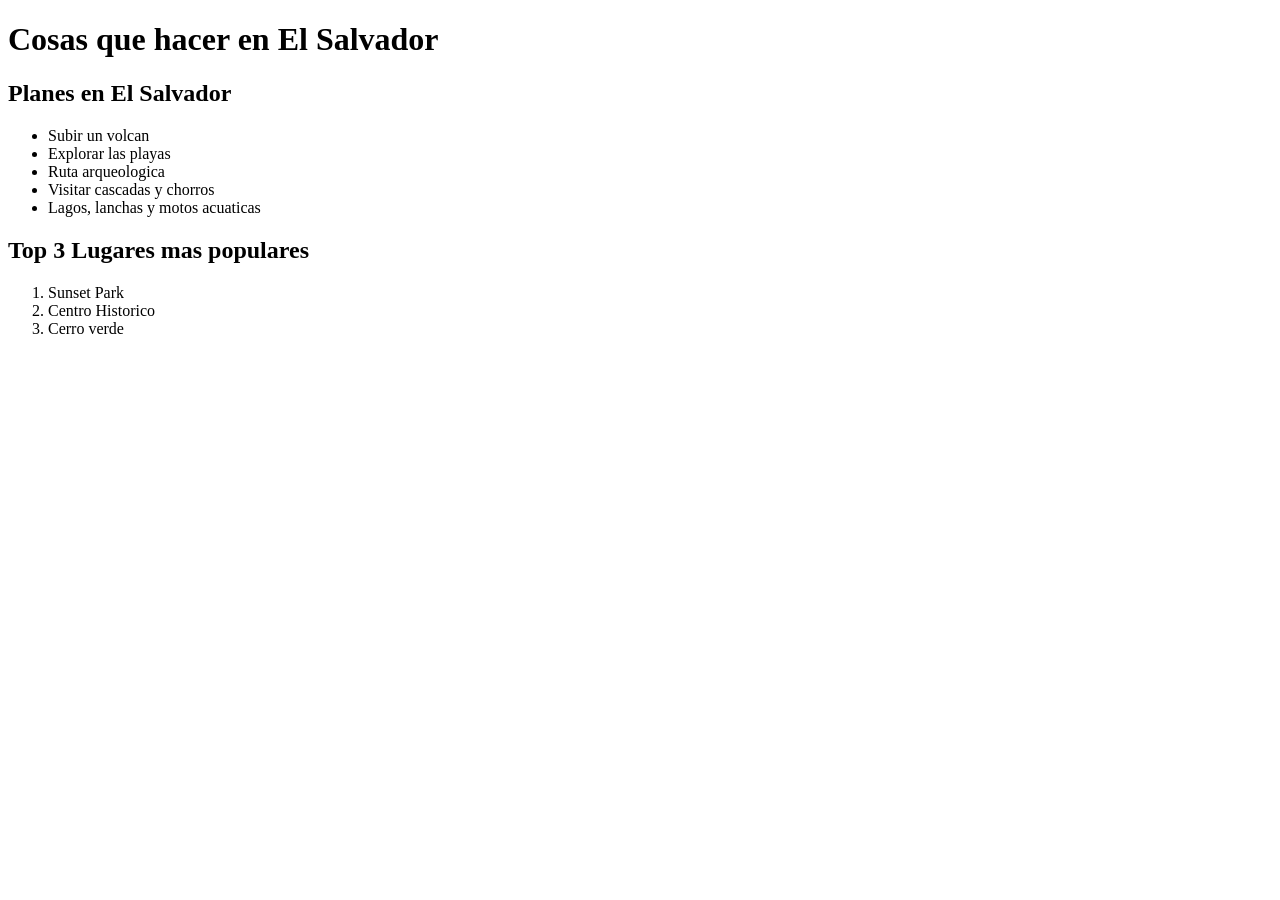
<file: Practica 3A/Index.html>
<!DOCTYPE html>
<html lang="en">
<head>
    <meta charset="UTF-8">
    <meta name="viewport" content="width=device-width, initial-scale=1.0">
    <title>Document</title>
</head>
<body>
    <h1>Cosas que hacer en El Salvador</h1>
    <h2>Planes en El Salvador</h2>
    <ul>
        <li>Subir un volcan</li>
        <li>Explorar las playas</li>
        <li>Ruta arqueologica</li>
        <li>Visitar cascadas y chorros</li>
        <li>Lagos, lanchas y motos acuaticas </li>
    </ul>
    <h2>Top 3 Lugares mas populares</h2>
    <ol>
        <li>Sunset Park</li>
        <li>Centro Historico</li>
        <li> Cerro verde</li>
    </ol>
    
</body>
</html>
</file>
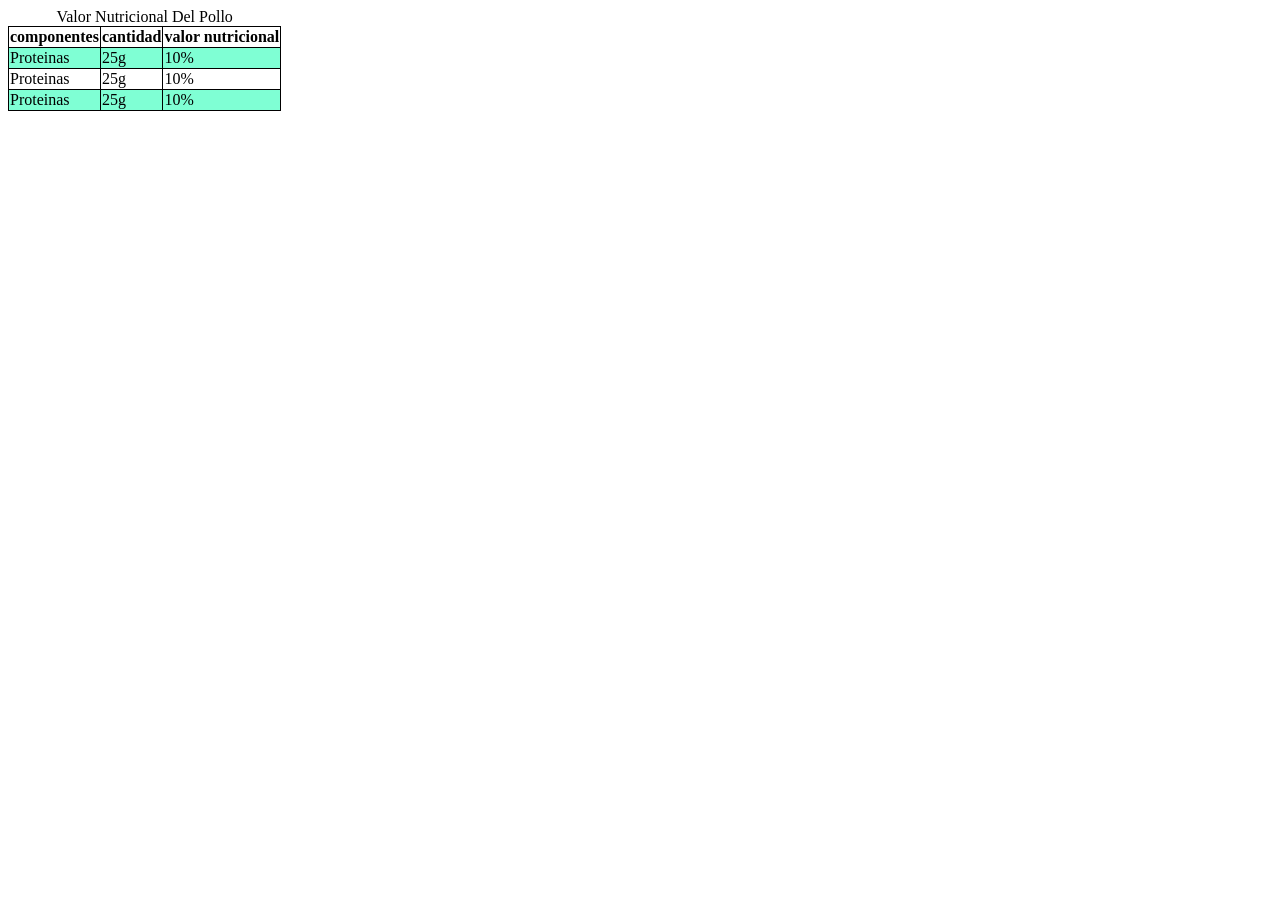
<file: Practica 4A/Index.html>
<!DOCTYPE html>
<html lang="en">
<head>
    <meta charset="UTF-8">
    <meta name="viewport" content="width=device-width, initial-scale=1.0">
    <title>Document</title>
    <style>
        table, th, td{
            border: 1px solid black ;
            border-collapse: collapse;       
        }

        tr:nth-child(even){
            background-color: aquamarine;
        }
    </style>
</head>
<body>

    <table>
        <caption>Valor Nutricional Del Pollo</caption>
        <tr> 
            <th>componentes</th>
            <th>cantidad</th>
            <th>valor nutricional</th>
        </tr>

        <tr>
            <td> Proteinas</td>
            <td> 25g</td>
            <td>10%</td>
        </tr>

         <tr>
            <td> Proteinas</td>
            <td> 25g</td>
            <td>10%</td>
        </tr>

         <tr>
            <td> Proteinas</td>
            <td> 25g</td>
            <td>10%</td>
        </tr>
    </table>
    
</body>
</html>
</file>
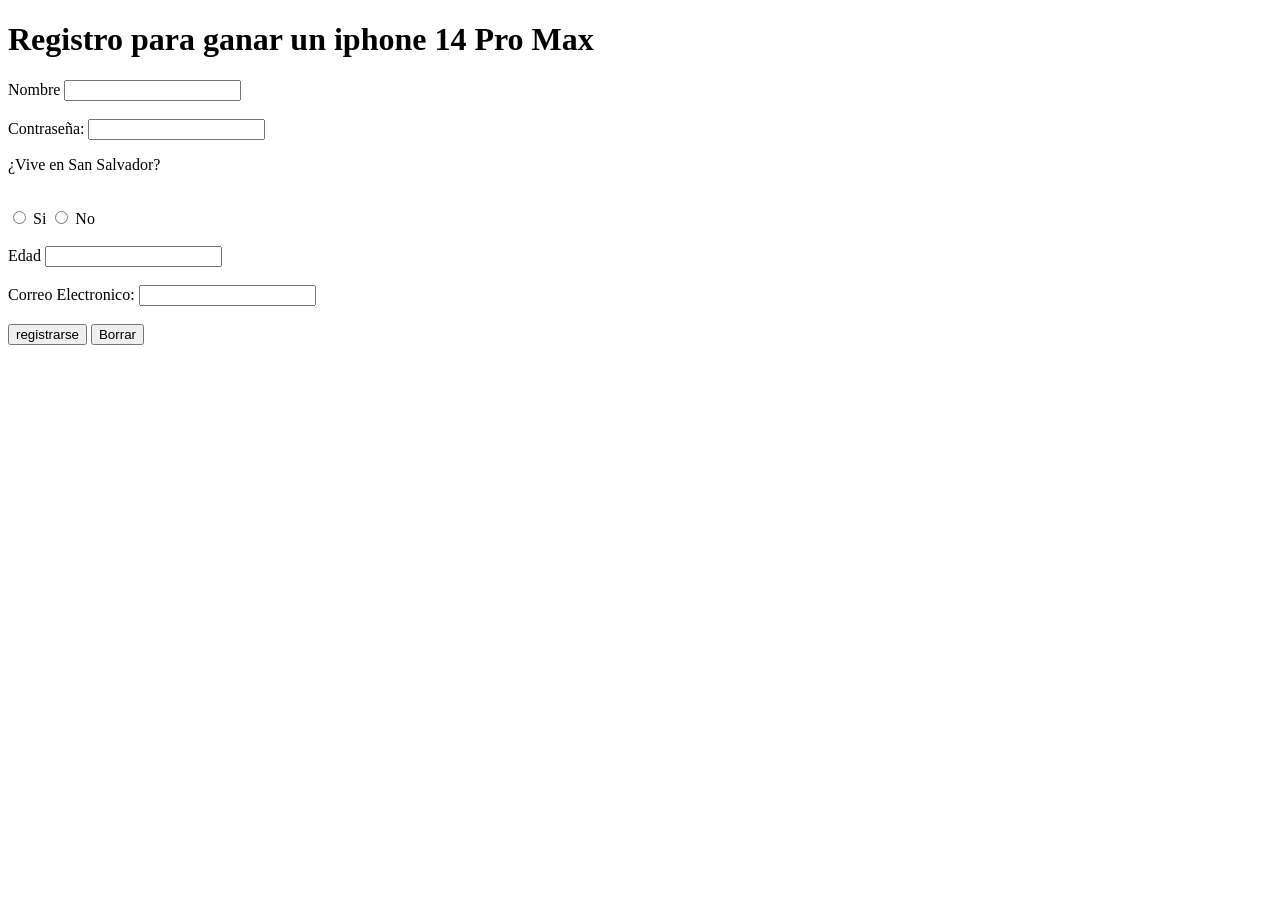
<file: Practica 5A/Index.html>
<!DOCTYPE html>
<html lang="en">
<head>
    <meta charset="UTF-8">
    <meta name="viewport" content="width=device-width, initial-scale=1.0">
    <title>Registro iphone</title>
</head>
<body>
    <h1>Registro para ganar un iphone 14 Pro Max</h1>
    <form>
        <label for="nombre">Nombre</label>
        <input type="text" id="Nombre" name="nombre">
        <br>
        <br>
        
        <label for="clave"> Contraseña:</label>
        <input type="password" id="clave" name="clave">
        <p>¿Vive en San Salvador?</p>
        <br>

        <input type="radio" id="si" name="residencia">
        <label for="si">Si</label>

        <input type="radio" id="no" name="residencia">
        <label for="no">No</label> <br> <br>

        <label for="edad">Edad</label>
        <input type="number" id="edad" name="edad">
        <br>
        <br>

        <label for="correo">Correo Electronico:</label>
        <input type="email" id="correo" name="correo">
        <br>
        <br>

        <input type="submit" value="registrarse">
        <input type="reset" value="Borrar">

    </form>
    
    
</body>
</html>
</file>
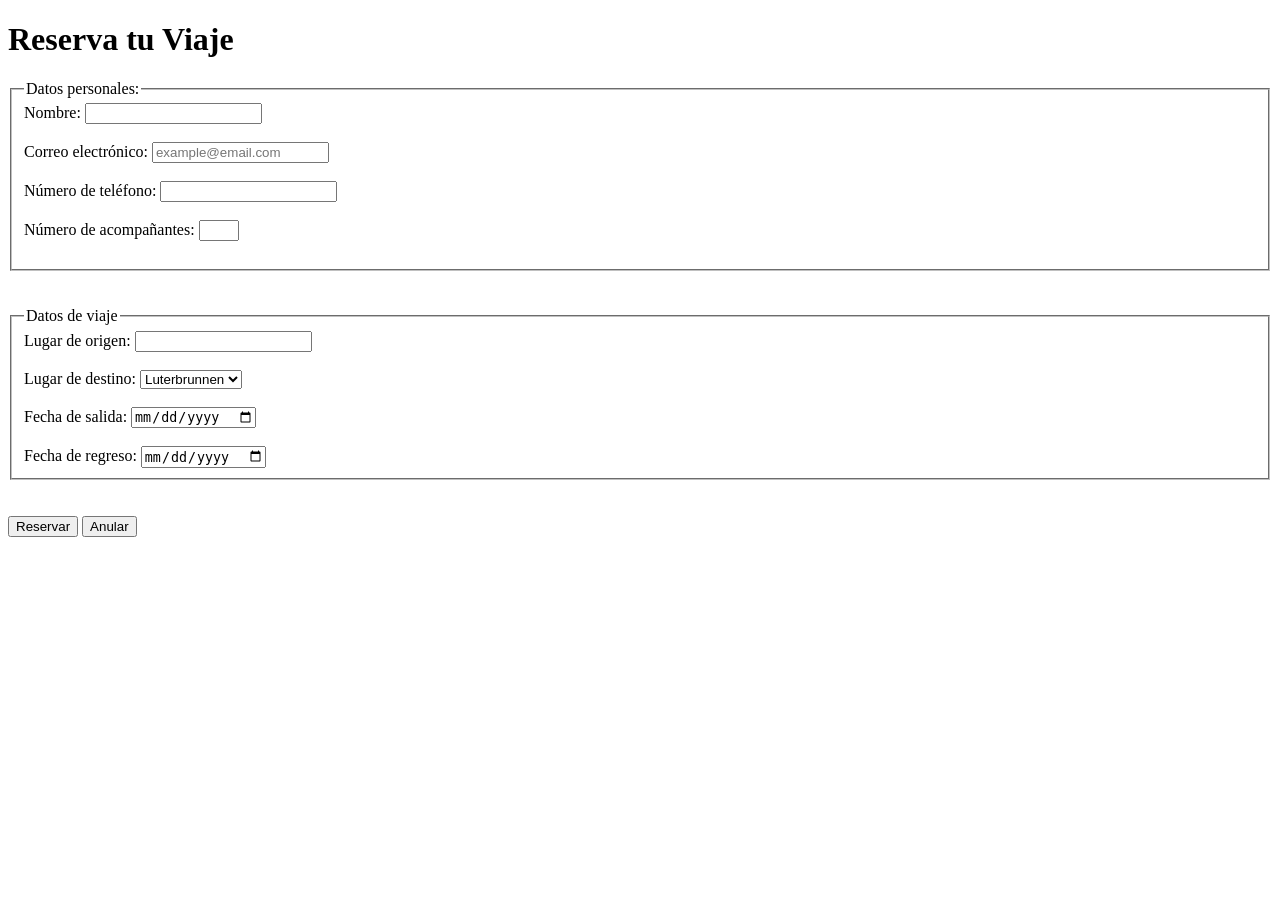
<file: Practica 6/index.html>
<!DOCTYPE html>
<html lang="en">
<head>
    <meta charset="UTF-8">
    <meta name="viewport" content="width=device-width, initial-scale=1.0">
    <title>Document</title>
</head>
<body>
  <h1> Reserva tu Viaje</h1>
    <form>
        <fieldset>
            <legend>Datos personales:</legend>
        <label for="nombre">Nombre:</label>
        <input type="text" id="nombre" name="nombre">
        <br>
        <br>
        <label for="correo">Correo electrónico:</label>
        <input type="email" id="correo" name="correo" placeholder="example@email.com">
        <br>
        <br>
        <label for="número de teléfono">Número de teléfono:</label>
        <input type="telefono" id="número de teléfono" name="número de teléfono">
        <br>
        <br>
        <label for="Número de acom">Número de acompañantes:</label>
        <input type="number" id="número de acom" name="Número de acom" step="1" min="1" max="5">
        <br>
        <br>
        </fieldset>
        <br>
        <br>
        <fieldset>
            <legend>Datos de viaje</legend>
        <label for="Lugar de origen">Lugar de origen:</label>
        <input type="text" id="Lugar de origen" name="Lugar de origen" readonly="San Salavdor">
        <br>
        <br>
        <label for="destino">Lugar de destino:</label>
        <select name="destino" id="destino">
        <option value="Luterbrunnen">Luterbrunnen</option>
        <option value="Florencia">Florencia</option>
        <option value="Bacelona">Bacelona</option>
         <option value="Venecia">Venecia</option>
        </select>
        <br>
        <br>
        <label for="fecha salida">Fecha de salida:</label>
        <input type="date" id="fecha de salida" name="fecha salida">
        <br>
        <br>
        <label for="fecha regreso">Fecha de regreso:</label>
        <input type="date" id="fecha de regreso" name="fecha de regreso">
        </fieldset>
        <br>
        <br>
    <input type="submit" value="Reservar">
    <input type="reset" value="Anular">
 
    </form>
</body>
</html>
</file>
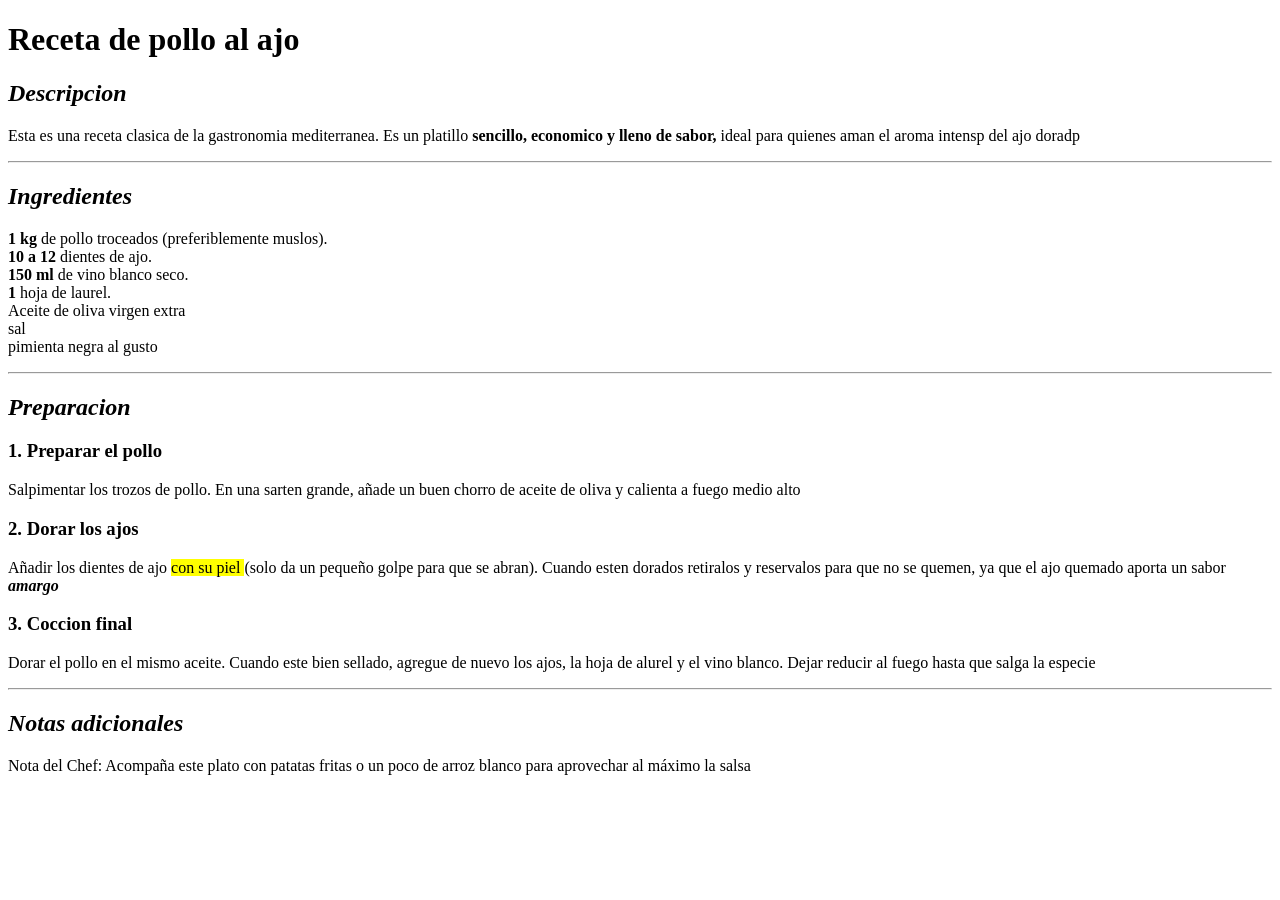
<file: practica1A/index.html>
<!DOCTYPE html>
<html lang="en">
<head>
    <meta charset="UTF-8">
    <meta name="viewport" content="width=device-width, initial-scale=1.0">
    <title>Document</title>
</head>
<body>
   
<strong><h1>Receta de pollo al ajo</h1></strong>
 
<i><h2>Descripcion</h2></i>
<p>Esta es una receta clasica de la gastronomia mediterranea.
    Es un platillo <b>sencillo, economico y lleno de sabor,</b> ideal
    para quienes aman el aroma intensp del ajo doradp</p>
<hr>
 
<i><h2>Ingredientes</h2></i>
<p> <strong>  1 kg </strong> de pollo troceados (preferiblemente muslos). <br>
    <strong> 10 a 12 </strong> dientes de ajo. <br>
    <strong> 150 ml </strong> de vino blanco seco. <br>
    <strong> 1 </strong> hoja de laurel. <br>
    Aceite de oliva virgen extra <br>
    sal <br>
    pimienta negra al gusto</p>
<hr>
 
<i><h2>Preparacion</h2></i>
<h3>1. Preparar el pollo</h3>
<p>Salpimentar los trozos de pollo. En una sarten grande, añade
    un buen chorro de aceite de oliva y calienta a fuego medio alto</p>
 
<h3>2. Dorar los ajos</h3>
<p>Añadir los dientes de ajo <mark> con su piel </mark> (solo da un pequeño golpe para que se abran).
    Cuando esten dorados retiralos y reservalos para que no se quemen, ya que el ajo
    quemado aporta un sabor <i> <b> amargo </b> </i> </p>
 
<h3>3. Coccion final</h3>
<p>Dorar el pollo en el mismo aceite. Cuando este bien sellado, agregue de nuevo
    los ajos, la hoja de alurel y el vino blanco. Dejar reducir al fuego hasta que salga la especie </p>
 
<hr>
 
<i><h2>Notas adicionales</h2></i>
<p>Nota del Chef: Acompaña este plato con patatas fritas o un poco de arroz blanco para aprovechar al
máximo la salsa</p>
 
 
</body>
</html>
</file>
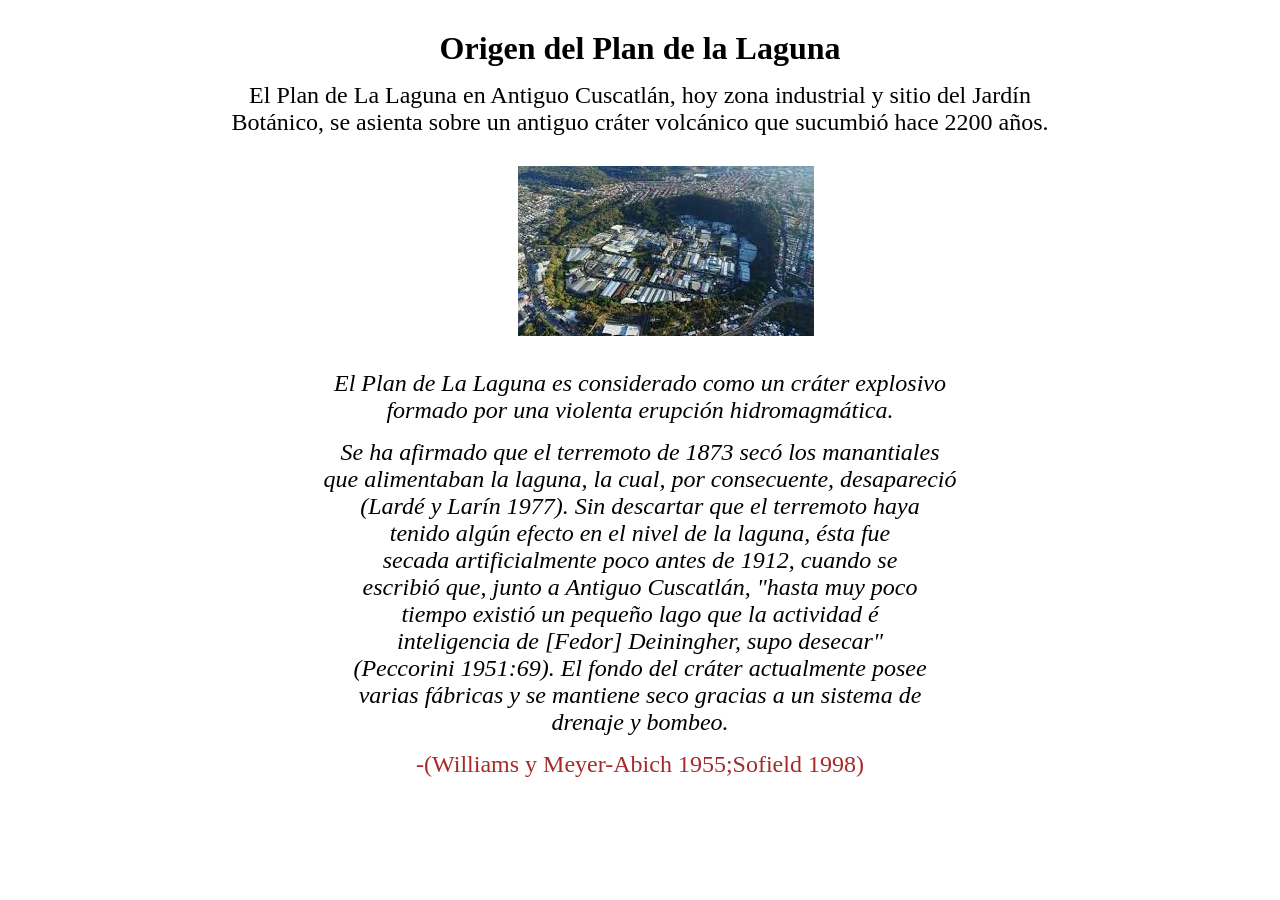
<file: practica2css/index.html>
<!DOCTYPE html>
<html lang="en">
<head>
    <meta charset="UTF-8">
    <meta name="viewport" content="width=device-width, initial-scale=1.0">
    <title>Plan de La Laguna</title>
    <link rel="stylesheet" href="css/estilos.css">
</head>
<body>
    <h1>Origen del Plan de la Laguna</h1>

    <p>
        El Plan de La Laguna en Antiguo Cuscatlán, 
        hoy zona industrial y sitio del Jardín <br>  
        Botánico, se asienta sobre un antiguo 
        cráter volcánico que sucumbió hace 2200 años. <br>
    </p>

    <img src="img/plan.jpg" alt="imagen aérea del plan de la laguna">

    <p class="cita">
        El Plan de La Laguna es considerado como un cráter explosivo <br>
        formado por una violenta erupción hidromagmática.<br>
    </p>

    <p class="cita">
        Se ha afirmado que el terremoto de 1873 secó los manantiales <br>
        que alimentaban la laguna, la cual, por consecuente, desapareció <br>
        (Lardé y Larín 1977). Sin descartar que el terremoto haya <br> 
        tenido algún efecto en el nivel de la laguna, ésta fue <br>
        secada artificialmente poco antes de 1912, cuando se <br>
        escribió que, junto a Antiguo Cuscatlán, "hasta muy poco <br> 
        tiempo existió un pequeño lago que la actividad é <br>
        inteligencia de [Fedor] Deiningher, supo desecar" <br>
        (Peccorini 1951:69). El fondo del cráter actualmente posee <br>
        varias fábricas y se mantiene seco gracias a un sistema de <br>
        drenaje y bombeo. 
    </p>

    <p id="autor">-(Williams y Meyer-Abich 1955;Sofield 1998)</p>
   
</body>
</html>
</file>
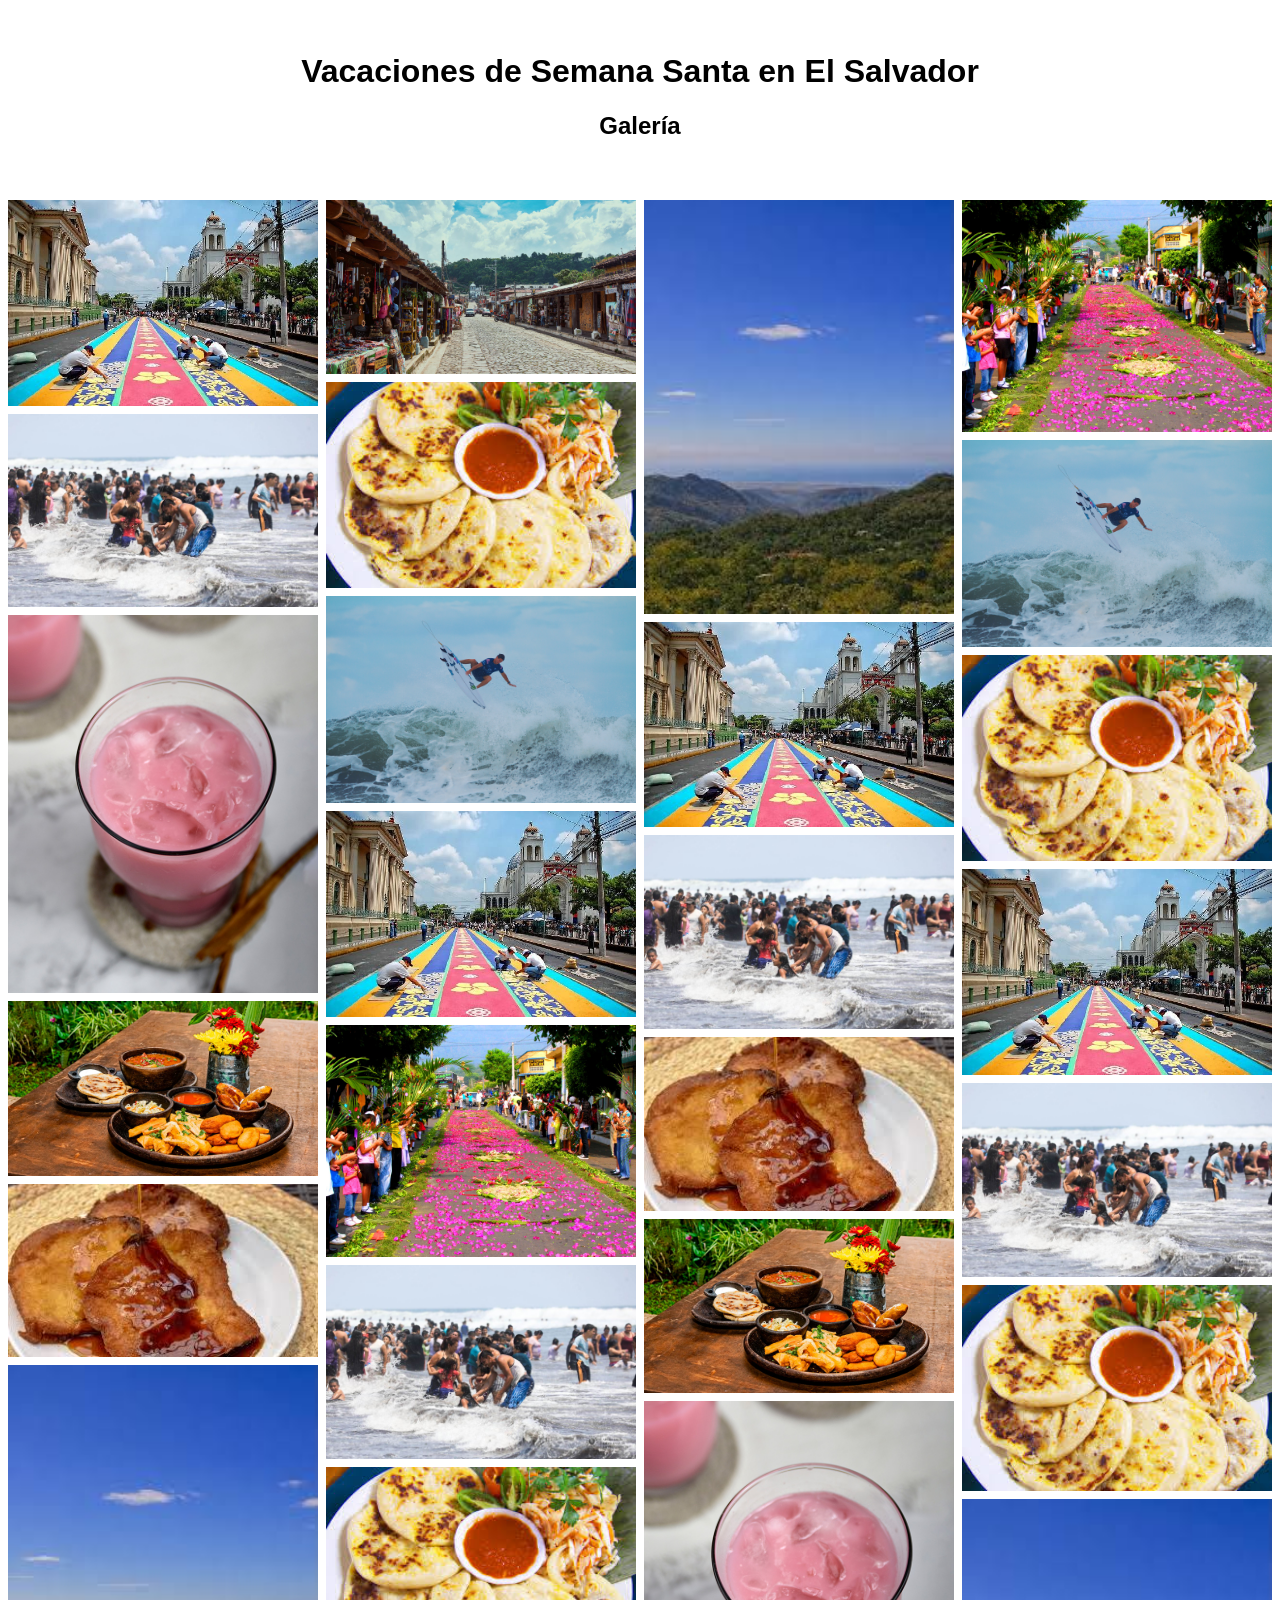
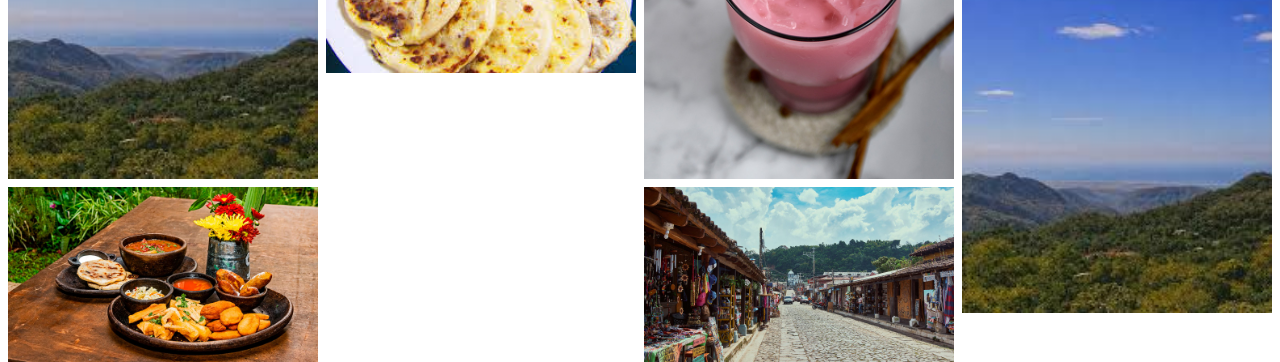
<file: practica8css/index.html>
<!DOCTYPE html>
<html lang="en">
<head>
    <meta charset="UTF-8">
    <meta name="viewport" content="width=device-width, initial-scale=1.0">
    <title>Galeria El Salvador</title>
    <link rel="stylesheet" href="css/estilos.css">
</head>
<body>
    <!-- Header -->
<div class="header">
  <h1>Vacaciones de Semana Santa en El Salvador</h1>
  <h2>Galería</h2>
</div>

<!-- Photo Grid -->
<div class="container"> 
  <div class="column">
    <img src="img/alfombra.jpg" style="width:100%">
    <img src="img/playa.jpeg" style="width:100%">
    <img src="img/cebada.jpg" style="width:100%"> 
    <img src="img/gastronomia.jpg" style="width:100%">
    <img src="img/torrejas.jpg" style="width:100%">
    <img src="img/landscape.jpg" style="width:100%"> 
    <img src="img/gastronomia.jpg" style="width:100%">
  </div>
  
  <div class="column">
    <img src="img/rutaflores.jpg" style="width:100%">
    <img src="img/pupusas.jpg" style="width:100%">
    <img src="img/surf.jpg" style="width:100%">
    <img src="img/alfombra.jpg" style="width:100%">
    <img src="img/ramos.jpg" style="width:100%">
    <img src="img/playa.jpeg" style="width:100%">
    <img src="img/pupusas.jpg" style="width:100%">
  </div> 
   
  <div class="column">
    <img src="img/landscape.jpg" style="width:100%"> 
    
    <img src="img/alfombra.jpg" style="width:100%">
    <img src="img/playa.jpeg" style="width:100%">
    <img src="img/torrejas.jpg" style="width:100%">
    <img src="img/gastronomia.jpg" style="width:100%">
    <img src="img/cebada.jpg" style="width:100%"> 
    <img src="img/rutaflores.jpg" style="width:100%">
  </div>
  
  <div class="column">
    <img src="img/ramos.jpg" style="width:100%">
    
    <img src="img/surf.jpg" style="width:100%">
    <img src="img/pupusas.jpg" style="width:100%">
    <img src="img/alfombra.jpg" style="width:100%">
    
    <img src="img/playa.jpeg" style="width:100%">
    <img src="img/pupusas.jpg" style="width:100%">
    <img src="img/landscape.jpg" style="width:100%"> </div>
</div>
</body>
</html>
</file>
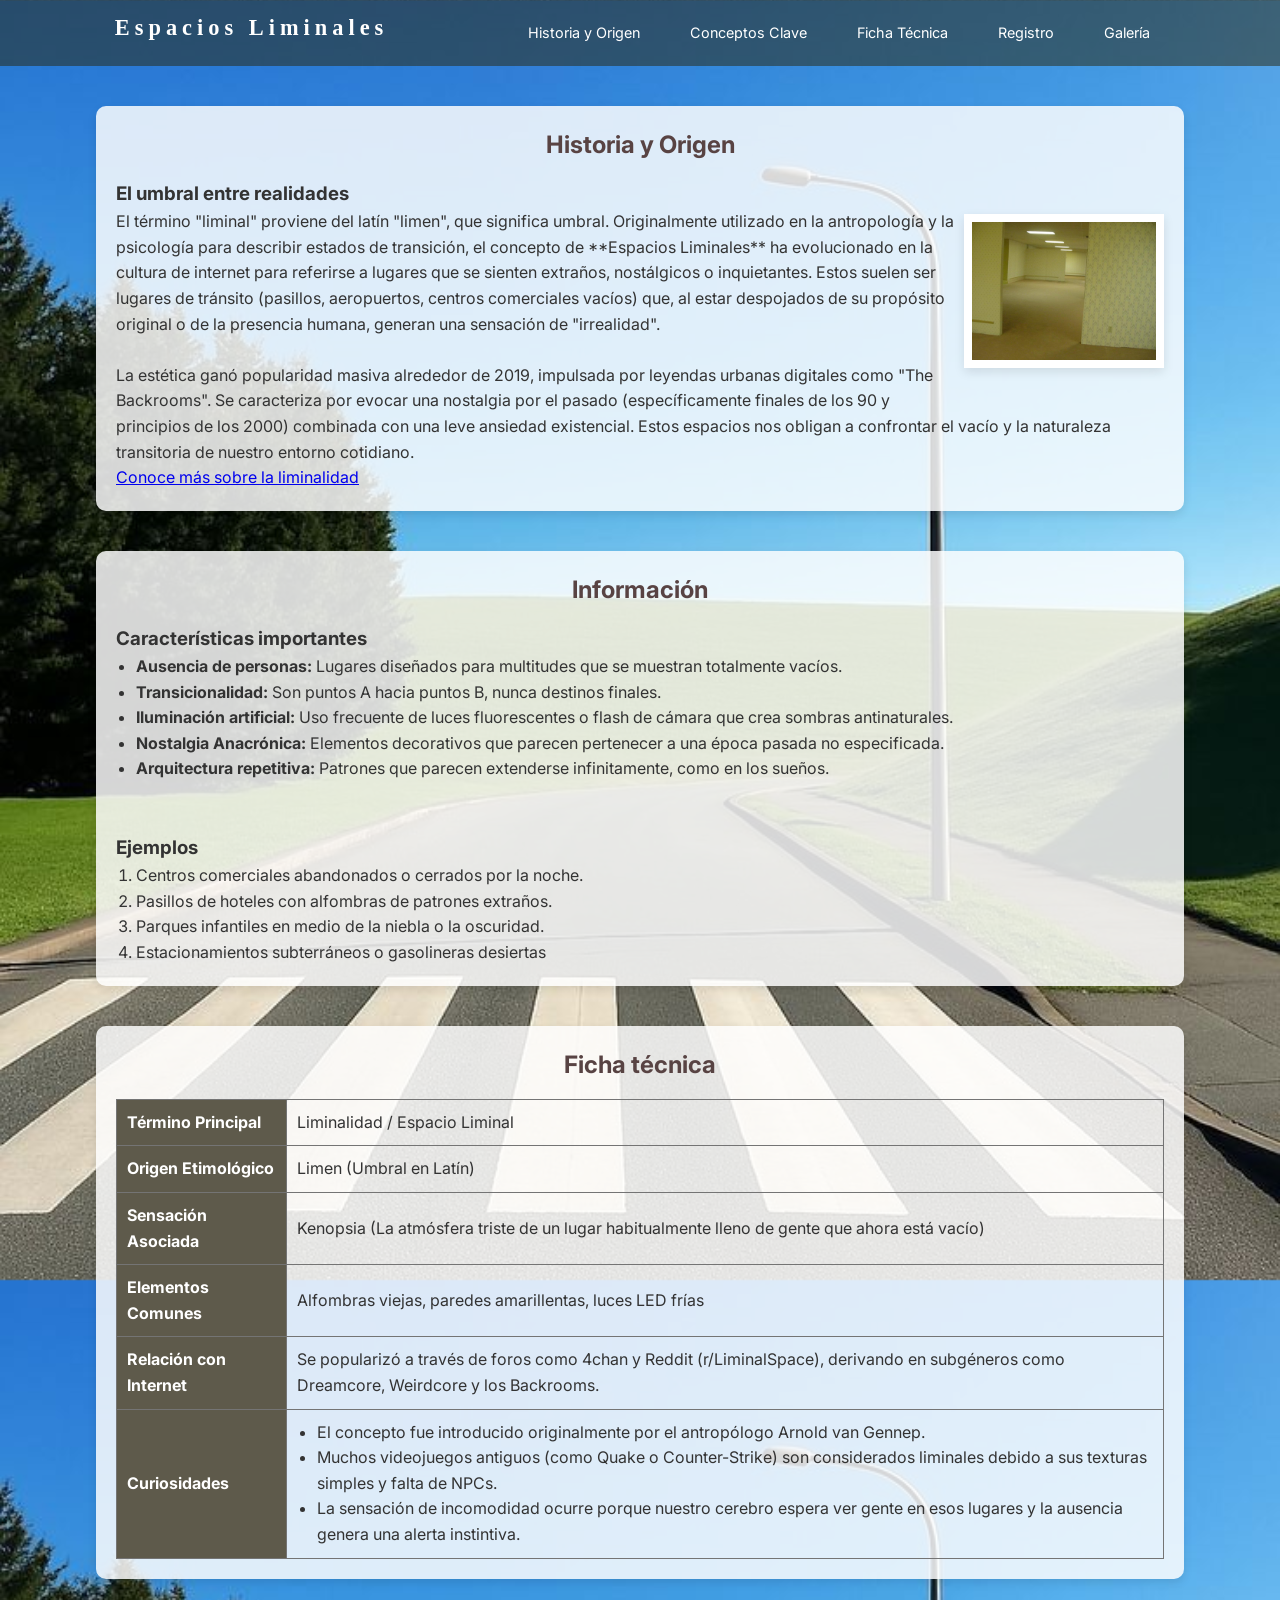
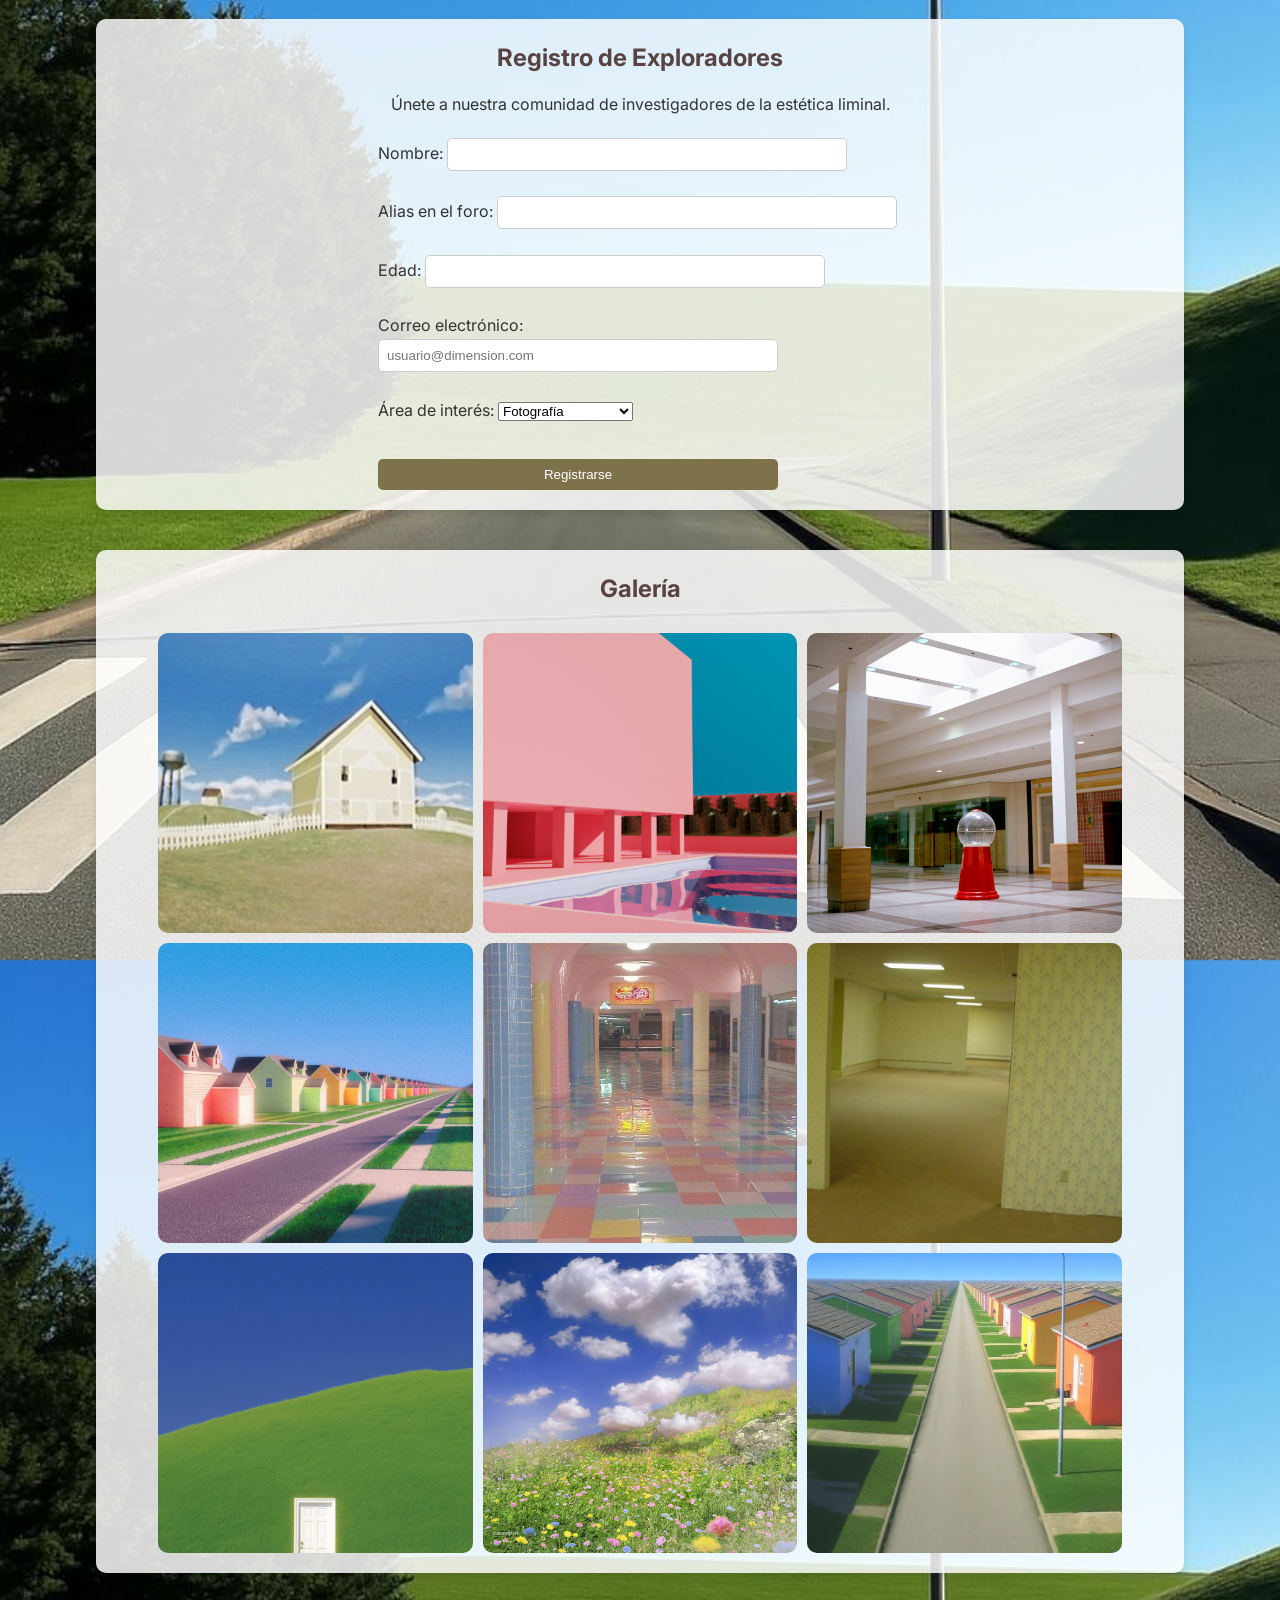
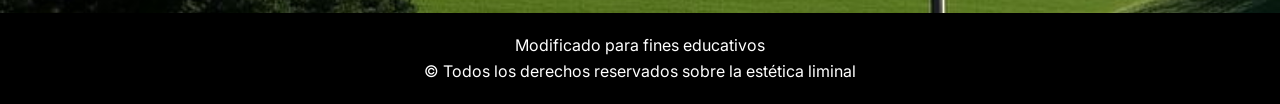
<file: Practica9css/index.html>
<!doctype html>
<html lang="es">

<head>
    <meta charset="UTF-8" />
    <meta name="viewport" content="width=device-width, initial-scale=1.0" />
    <title>Espacios Liminales</title>
    <style>
        table,
        td,
        th {
            border: 1px solid black;
            border-collapse: collapse;
            text-align: left;
            padding: 8px;
        }
    </style>
    <link rel="stylesheet" href="css/estilos.css">
</head>

<body>
    <header class="header">

        <h1 class="titulo">Espacios Liminales</h1>


        <nav class="nav">
            <ul class="menu">
                <li><a class="link" href="#s1">Historia y Origen</a></li>
                <li><a class="link" href="#s2">Conceptos Clave</a></li>
                <li><a class="link" href="#s3">Ficha Técnica</a></li>
                <li><a class="link" href="#s4">Registro</a></li>
                <li><a class="link" href="#s5">Galería</a></li>
            </ul>
        </nav>




    </header>
    <main class="contenedor">
        <section class="seccion historia">
            <h2 id="s1" class="subtitulo">Historia y Origen</h2>

            <img class="imgpeq" src="img/backrooms.jpg" alt="Pasillo vacío representativo de un espacio liminal"
                width="200" />
            <h3>El umbral entre realidades</h3>
            <p class="texto">
                El término "liminal" proviene del latín "limen", que significa umbral.
                Originalmente utilizado en la antropología y la psicología para
                describir estados de transición, el concepto de **Espacios Liminales**
                ha evolucionado en la cultura de internet para referirse a lugares que
                se sienten extraños, nostálgicos o inquietantes. Estos suelen ser
                lugares de tránsito (pasillos, aeropuertos, centros comerciales
                vacíos) que, al estar despojados de su propósito original o de la
                presencia humana, generan una sensación de "irrealidad".
                <br>
                <br>
                La estética ganó popularidad masiva alrededor de 2019, impulsada por
                leyendas urbanas digitales como "The Backrooms". Se caracteriza por
                evocar una nostalgia por el pasado (específicamente finales de los 90
                y principios de los 2000) combinada con una leve ansiedad existencial.
                Estos espacios nos obligan a confrontar el vacío y la naturaleza
                transitoria de nuestro entorno cotidiano.
            </p>
            <a href="https://es.wikipedia.org/wiki/Espacio_liminal" target="_blank">Conoce más sobre la liminalidad</a>
        </section>

        <section class="seccion">
            <h2 id="s2" class="subtitulo">Información</h2>
            <h3>Características importantes</h3>
            <ul>
                <li>
                    <strong>Ausencia de personas:</strong> Lugares diseñados para
                    multitudes que se muestran totalmente vacíos.
                </li>
                <li>
                    <strong>Transicionalidad:</strong> Son puntos A hacia puntos B,
                    nunca destinos finales.
                </li>
                <li>
                    <strong>Iluminación artificial:</strong> Uso frecuente de luces
                    fluorescentes o flash de cámara que crea sombras antinaturales.
                </li>
                <li>
                    <strong>Nostalgia Anacrónica:</strong> Elementos decorativos que
                    parecen pertenecer a una época pasada no especificada.
                </li>
                <li>
                    <strong>Arquitectura repetitiva:</strong> Patrones que parecen
                    extenderse infinitamente, como en los sueños.
                </li>
            </ul>
            <br>
            <br>
            <h3>Ejemplos</h3>
            <ol>
                <li>Centros comerciales abandonados o cerrados por la noche.</li>
                <li>Pasillos de hoteles con alfombras de patrones extraños.</li>
                <li>Parques infantiles en medio de la niebla o la oscuridad.</li>
                <li>Estacionamientos subterráneos o gasolineras desiertas</li>
            </ol>
        </section>

        <section class="seccion ficha">
            <h2 id="s3" class="subtitulo">Ficha técnica</h2>

            <table>
                <tr>
                    <th>Término Principal</th>
                    <td>Liminalidad / Espacio Liminal</td>
                </tr>
                <tr>
                    <th>Origen Etimológico</th>
                    <td>Limen (Umbral en Latín)</td>
                </tr>
                <tr>
                    <th>Sensación Asociada</th>
                    <td>
                        Kenopsia (La atmósfera triste de un lugar habitualmente lleno de
                        gente que ahora está vacío)
                    </td>
                </tr>
                <tr>
                    <th>Elementos Comunes</th>
                    <td>Alfombras viejas, paredes amarillentas, luces LED frías</td>
                </tr>
                <tr>
                    <th>Relación con Internet</th>
                    <td>
                        Se popularizó a través de foros como 4chan y Reddit
                        (r/LiminalSpace), derivando en subgéneros como Dreamcore,
                        Weirdcore y los Backrooms.
                    </td>
                </tr>
                <tr>
                    <th>Curiosidades</th>
                    <td>
                        <ul>
                            <li>
                                El concepto fue introducido originalmente por el antropólogo
                                Arnold van Gennep.
                            </li>
                            <li>
                                Muchos videojuegos antiguos (como Quake o Counter-Strike) son
                                considerados liminales debido a sus texturas simples y falta
                                de NPCs.
                            </li>
                            <li>
                                La sensación de incomodidad ocurre porque nuestro cerebro
                                espera ver gente en esos lugares y la ausencia genera una
                                alerta instintiva.
                            </li>
                        </ul>
                    </td>
                </tr>
            </table>
        </section>

        <section class="seccion formulario">
            <h2 id="s4" class="subtitulo">Registro de Exploradores</h2>

            <p class="centrado">
                Únete a nuestra comunidad de investigadores de la estética liminal.
            </p>
            <form action="Index.html" class="formulario-contenido">
                <label for="nombre">Nombre:</label>
                <input type="text" name="nombre" id="nombre" /><br /><br />

                <label for="apellido">Alias en el foro:</label>
                <input type="text" name="apellido" id="apellido" /><br /><br />

                <label for="edad">Edad:</label>
                <input type="number" name="edad" id="edad" /><br /><br />

                <label for="correo">Correo electrónico:</label>
                <input type="email" name="correo" id="correo" placeholder="usuario@dimension.com" /><br /><br />

                <label for="interes">Área de interés:</label>
                <select name="interes" id="interes">
                    <option value="fotografia">Fotografía</option>
                    <option value="teoria">Teoría y Psicología</option>
                    <option value="backrooms">Backrooms</option>
                </select><br /><br />

                <input type="submit" value="Registrarse" />
            </form>
        </section>

        <section class="seccion galeria">
            <h2 id="s5" class="subtitulo">Galería</h2>
            <div class="contenedor-galeria">
                <img src="img/eternalsuburbia.jpg" width="500px" alt="Suburbio eterno bajo luz artificial" />
                <img src="img/pinkbuilding.jpg" width="500px" alt="Edificio de colores pastel sin ventanas" />
                <img src="img/Xiao-LiminalSpaces.jpg" width="500px"
                    alt="Piscina interior vacía con arquitectura surrealista" />
                <img src="img/suburbia.jpg" alt="Edward ScissorsHands neighborhood" width="500px" />
                <img src="img/playground.jpg" alt="playground" width="500px" />
                <img src="img/backrooms.jpg" alt="backrooms" width="500px">
                <img src="img/door.jpg" alt="Door" width="500px">
                <img src="img/field.jpg" alt="Field" width="500px">
                <img src="img/suburbiavertical.jpg" alt="suburbios infinitos" width="500px">

            </div>
        </section>
    </main>
    <footer class="footer">
        <p>
            Modificado para fines educativos<br />
            © Todos los derechos reservados sobre la estética liminal
        </p>
    </footer>
</body>

</html>
</file>
<file: practica2css/css/estilos.css>
*{
    margin: 15px;
}

p{
    font-size: 1.5rem;
}

h1, p{
    text-align: center;
}

img{
    margin-left: 40%;
}

.cita{
    font-style: italic;
}

#autor{
    color: brown;
}
</file>
<file: practica8css/css/estilos.css>
* {
box-sizing: border-box;
}
body {
margin: 0;
font-family: Arial;
}
.header {
text-align: center;
padding: 32px;
}

/*El contenedor para los elementos flex, usamos flex wrap*/
.container {
display: flex;
flex-wrap: wrap;
padding: 0 4px;
}
/* Crea 4 columnas de igual tamaño que se colocan una junto a otra */
.column {
flex: 25%;
max-width: 25%;
padding: 0 4px;
}

.column img {
margin-top: 8px;
vertical-align: middle;
}
</file>
<file: Practica9css/css/estilos.css>
/* IMPORTACIÓN DE FUENTES (Google Fonts)*/
@import
url('https://fonts.googleapis.com/css2?family=Inter:wght@300;400;700&family=Special+Elite&display=swap')
;
/* RESET BÁSICO (Primeros estilos) */
* {
margin: 0;
padding: 0;
box-sizing: border-box;
}
/* ESTILOS GENERALES (Selector de etiqueta)*/
body {
font-family: 'Inter', sans-serif;
background-image: url(../img/street.jpg);
background-size: contain;
color: #333;
line-height: 1.6;
}
 
/* =========================
HEADER Y NAVEGACIÓN
========================= */
header {
background-color: #2b270b81;
color: #fff;
padding: 10px;
position: sticky; /* Posicionamiento sticky */
top: 0;
z-index: 1000; /*Este elemento estará muy por encima de cualquier otro*/
display: flex;
flex-direction: row;
align-items: center;
justify-content: space-evenly;
}
 
.titulo {
font-family: 'Special+Elite', cursive; /* Fuente tipo máquina de escribir */
letter-spacing: 5px;
text-align: center;
margin-bottom: 10px;
max-height:max-content;
font-size: 1.4rem;
}
/* Flexbox para menú */
.menu {
display: flex;
justify-content: center;
list-style: none;
gap: 20px;
font-size: 0.9rem;
}
 
.link {
text-decoration: none;
color: #fff;
padding: 8px 15px;
border-radius: 5px;
transition: 0.3s;
}
.link:hover {
background-color: #c0b73d;
}
 
/*MAIN Y SECCIONES */
main {
width: 85%;
max-width: 1200px;
margin: auto; /*mismo margen a la izquierda y derecha*/
}
section {
margin: 40px 0; /*Separar cada sección*/
padding: 20px;
background-color: #ffffffd5;
border-radius: 10px;
box-shadow: 0 4px 10px rgba(0,0,0,0.1);
}
/* ID selector */
#s1, #s2, #s3, #s4, #s5 {
margin-bottom: 15px;
color: #584343;
text-align: center;
}
 
.imgpeq {
border: solid white 8px;
margin: 35px 0;
float: right; /*que el texto envuelva la imagen*/
box-shadow: 0 4px 10px rgba(0,0,0,0.1);
}
/* =========================
LISTAS
========================= */
ul, ol {
margin-left: 20px;
}
li {
}
margin-bottom: 8px;
 
/* =========================
TABLA (Box model)
========================= */
.ficha table {
width: 100%;
border-collapse: collapse;
}
.ficha th, .ficha td {
border: 1px solid #747474;
padding: 10px;
}
.ficha th {
background-color: #5e5a4b;
color: white;
}
 
/* =========================
FORMULARIO
========================= */
.centrado{
text-align: center;
}
form {
margin-top: 20px;
margin-left: auto;
margin-right: auto;
width: 50%;
}
input {
padding: 8px;
width: 100%;
max-width: 400px;
border: 1px solid #ccc;
border-radius: 5px;
}
 
/* Botón */
input[type="submit"] {
background-color: #7e724b;
color: white;
border: none;
cursor: pointer;
margin-top: 10px;
}
input[type="submit"]:hover {
background-color: #4b3d0c;
}
 
/* GALERÍA (Grid + Flexbox alternativo) */
.galeria {
display: flex;
flex-direction: column;
gap: 10px;
justify-content: center;
}
.contenedor-galeria{
display: flex;
flex-direction: row;
flex-wrap: wrap;
gap: 10px;
align-content: center;
justify-content: center
}
 
.galeria img {
width: 30%;
height: 300px;
object-fit: cover; /* overflow control */
border-radius: 10px;
transition: transform 0.3s;
}
.galeria img:hover {
transform: scale(1.1);
}
 
/* =========================
FOOTER
========================= */
footer {
text-align: center;
padding: 20px;
background-color: #000;
color: white;
margin-top: 40px;
}
</file>
